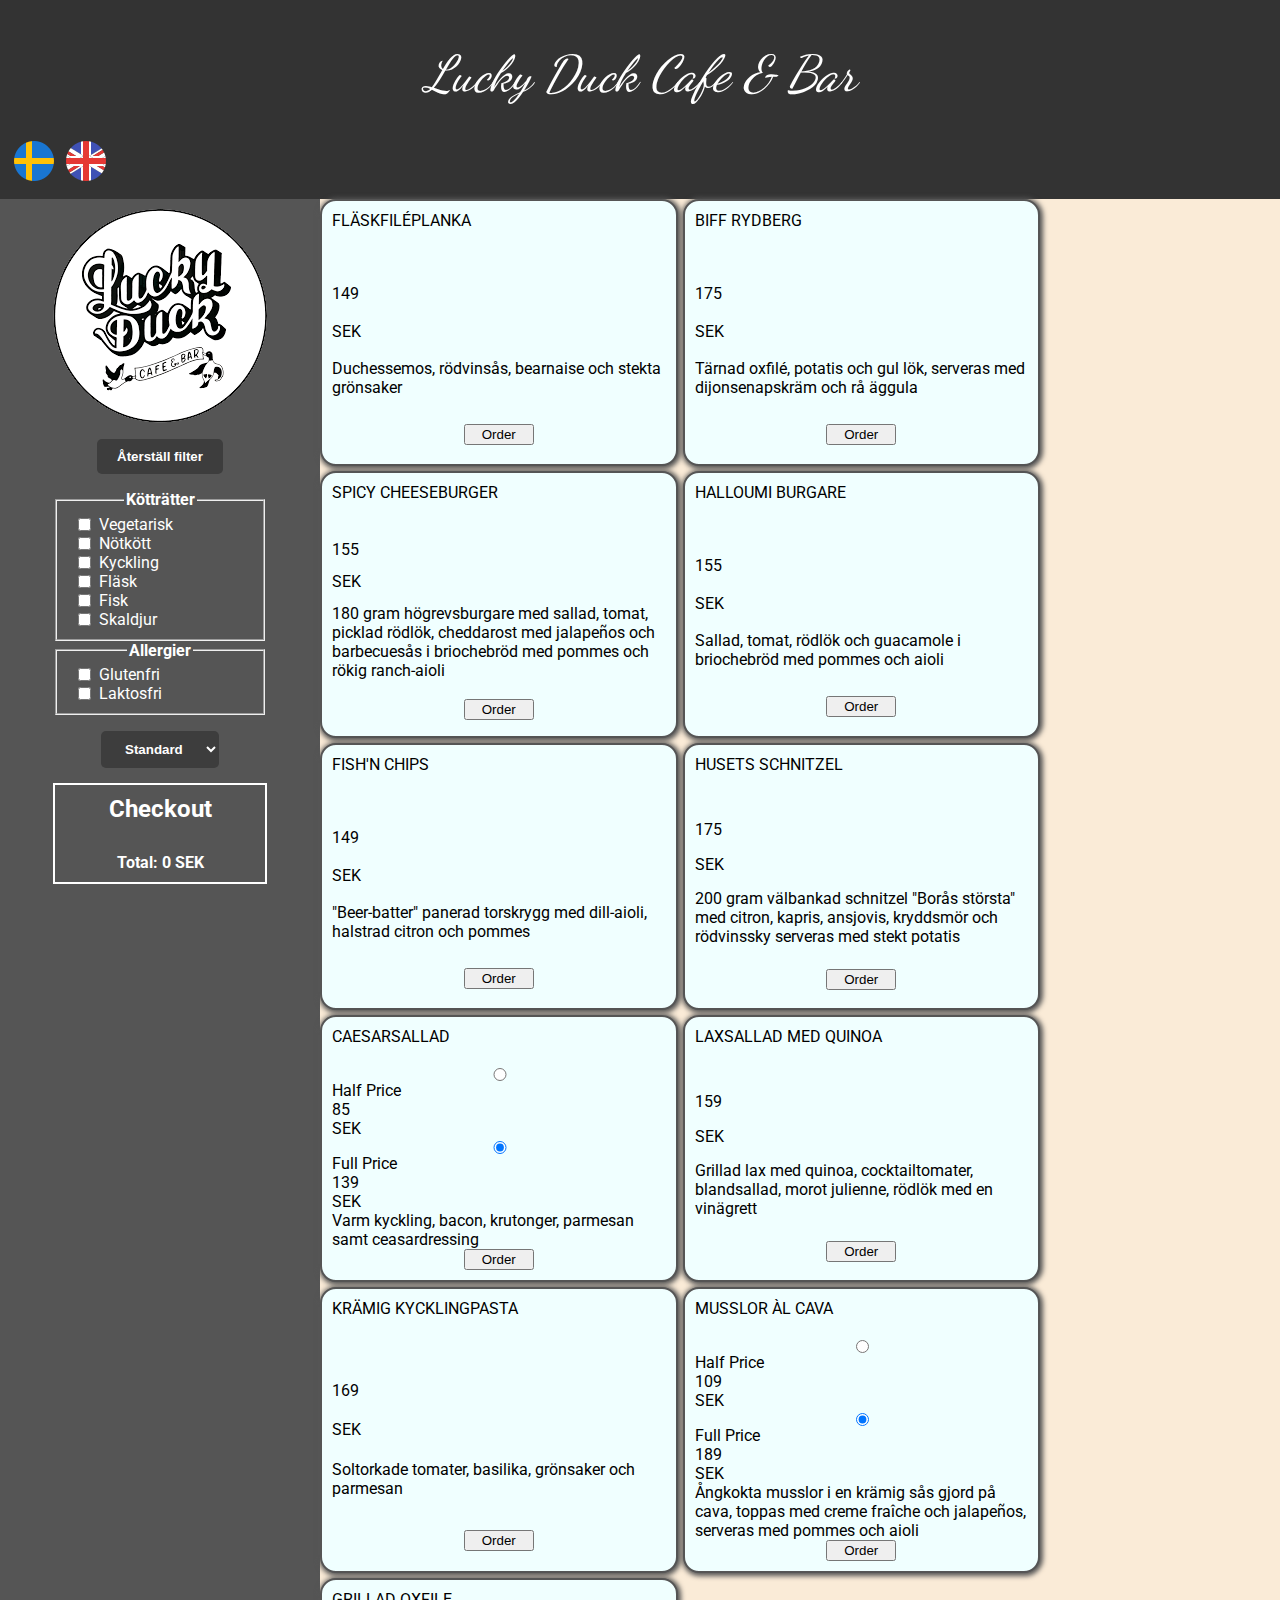
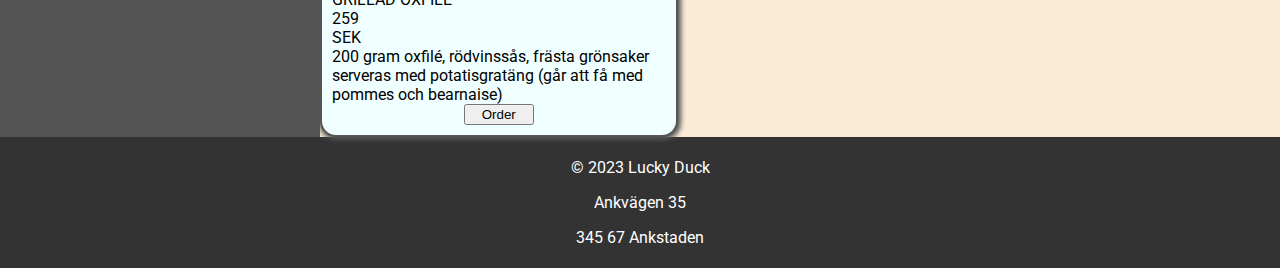
<file: index.html>
<!DOCTYPE html>
<html lang="en">

<head>
    <meta charset="UTF-8">
    <meta name="viewport" content="width=device-width, initial-scale=1.0">
    <title>Menu</title>
    <link rel="preconnect" href="https://fonts.googleapis.com">
    <link rel="preconnect" href="https://fonts.gstatic.com" crossorigin>
    <link href="https://fonts.googleapis.com/css2?family=Dancing+Script:wght@700&display=swap" rel="stylesheet">
    <link rel="preconnect" href="https://fonts.googleapis.com">
    <link rel="preconnect" href="https://fonts.gstatic.com" crossorigin>
    <link href="https://fonts.googleapis.com/css2?family=Roboto:wght@300&display=swap" rel="stylesheet">
    <link rel="stylesheet" type="text/css" href="style.css">

</head>

<body>
    
    <div class="totalcontent">
        <header class="grid-header">
            <h1 id="header">Lucky Duck Cafe & Bar</h1>
            
            <section class="languages">
                <label for="language-select"></label>
                <button class="svenskbutton" type="button" id="svensk-button">
                        <img src="bilder/svenska.png" alt="svensk flagga för svensk meny">
                      </button> 
               <button class="engelskbutton" type="button" id="engelsk-button">
                <img src="bilder/engelska.png" alt="engelsk flagga för engelsk meny">
                        </button>


                </select>
            </section>
        </header>
        
        <aside class="grid-filter">
            <div class="filters">
                <img id="logo" src="bilder/lucky_duck.png" alt="bild på lucky duck logo">
                <div class="meatFilters">
                    <p>
                        <label for="filterButton"></label>
                        <button id="reset" type="button" onclick="resetFilters()">Återställ filter</button>
                    </p>
                    <fieldset>
                        <legend id="filter">Kötträtter</legend>
                        <input id="vegetarianCheckbox" type="checkbox" data-filter="vegetarian">
                        <label id="vegetarian" for="vegetarianCheckbox">Vegetarisk</label>
                        <input id="beefCheckbox" type="checkbox" data-filter="beef">
                        <label id="beef" for="beefCheckbox">Nötkött</label>
                        <input id="chickenCheckbox" type="checkbox" data-filter="chicken">
                        <label id="chicken" for="chickenCheckbox">Kyckling</label>
                        <input id="porkCheckbox" type="checkbox" data-filter="pork">
                        <label id="pork" for="porkCheckbox">Fläsk</label>
                        <input id="fishCheckbox" type="checkbox" data-filter="fish">
                        <label id="fish" for="fishCheckbox">Fisk</label>
                        <input id="seafoodCheckbox" type="checkbox" data-filter="seafood">
                        <label id="seafood" for="seafoodCheckbox">Skaldjur</label>
                    </fieldset>
                </div>
                <div class="allergyFilters">
                    <fieldset>
                        <legend id="allergens">Allergier</legend>
                        <input id="glutenCheckbox" type="checkbox" data-filter="gluten">
                        <label id="glutenfree" for="glutenCheckbox">Glutenfri</label>
                        <input id="laktosCheckbox" type="checkbox" data-filter="lactose">
                        <label id="lactosfree" for="laktosCheckbox">Laktosfri</label>
                    </fieldset>
                </div>
                <div>
                    <div>
                        <label for="sort-element" id="priceorder"></label>
                        <select title="sortera pris" class="priceOrder" id="sort-element">
                            <option id="standard" value="standard">Standard</option>
                            <option id="lowtohigh" value="lowToHigh">Stigande</option>
                            <option id="hightolow" value="highToLow">Fallande</option>
                        </select>
                    </div>
                <section class="orderCart">
                    <header>
                        <h2>Checkout</h2>
                    </header>
                    <div id="order-div"></div>
                </section>
            </div>
            <!-- språk -->
            
        </aside>
        <!-- Menu List -->
        <section id="menu-list" class="grid-meny"></section>
        <footer class="grid-footer">
            <p>&copy; 2023 Lucky Duck</p>
            <p>Ankvägen 35</p>
            <p>345 67 Ankstaden</p>
        </footer>
    </div>

    <script src="menuScript.js"></script>
    <script src="script.js"></script>
</body>

</html>
</file>
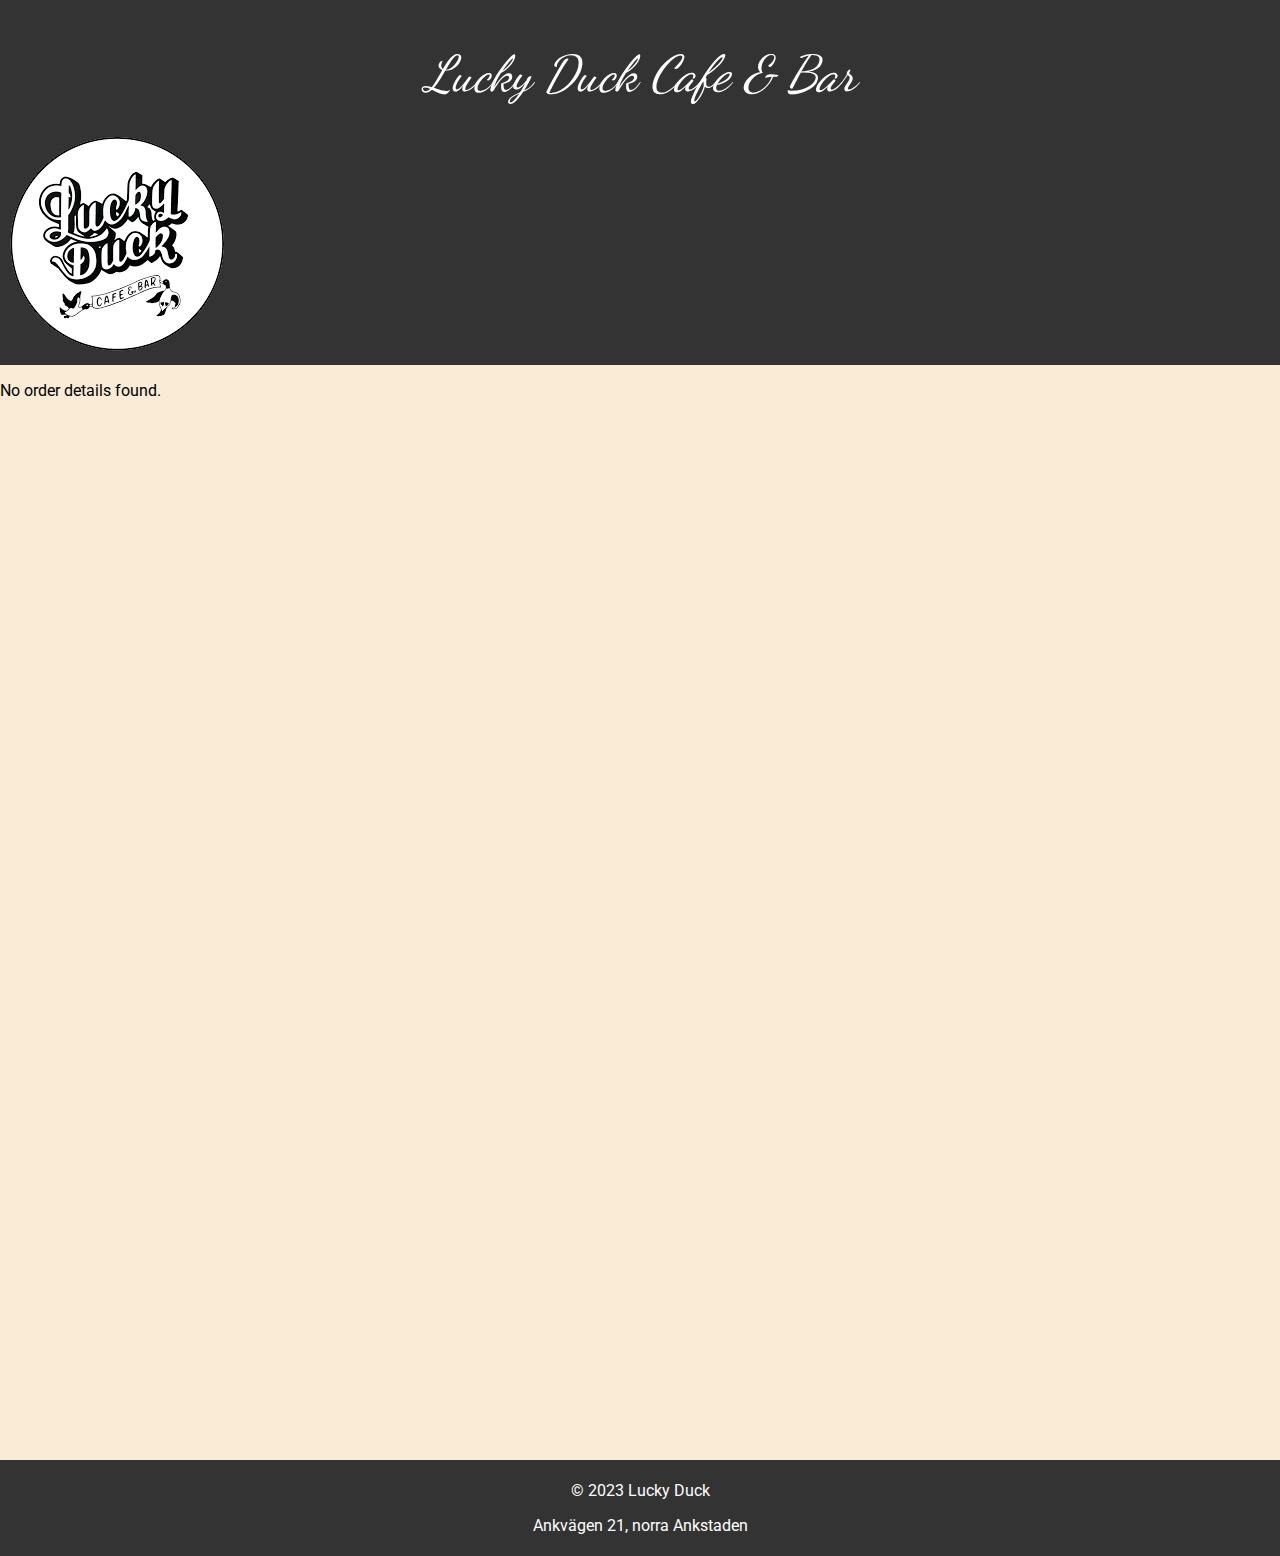
<file: kundvagn.html>
<!DOCTYPE html>
<html lang="en">
<head>
    <meta charset="UTF-8">
    <meta name="viewport" content="width=device-width, initial-scale=1.0">
    <title>Lucky Duck Kundvagn</title>
    <style href="kundvagn.css"></style>
</head>
<body>
    <link rel="preconnect" href="https://fonts.googleapis.com">
    <link rel="preconnect" href="https://fonts.gstatic.com" crossorigin>
    <link href="https://fonts.googleapis.com/css2?family=Dancing+Script:wght@700&display=swap" rel="stylesheet"> 
        <link rel="preconnect" href="https://fonts.googleapis.com">
        <link rel="preconnect" href="https://fonts.gstatic.com" crossorigin>
        <link href="https://fonts.googleapis.com/css2?family=Roboto:wght@300&display=swap" rel="stylesheet"> 
    <link rel="stylesheet" href="kundvagn.css">
<div class="totalcontent">
    <div class="grid-header">
        <h1 id="header">Lucky Duck Cafe & Bar</h1>
        <img src="bilder/lucky_duck.png" alt="bild på lucky duck logo">
    </div>

    <div id="kundvagn">




    </div>

    <div class="grid-footer">
        <p>&copy; 2023 Lucky Duck</p>
        <p>Ankvägen 21, norra Ankstaden </p>


    </div>




</div>
<script>
    // hämtar värdet av query parameter via namn
    function getQueryParam(name) {
        const urlParams = new URLSearchParams(window.location.search);
        return urlParams.get(name);
    }

    // decode och parse på order detaljer från query parametern
    function getOrderDetails() {
        const orderParam = getQueryParam('order');

        if (orderParam) {
            const orderDetails = JSON.parse(decodeURIComponent(orderParam));
            return orderDetails;
        } else {
            return null;
        }
    }
    // hämtar order detaljer
    const orderDetails = getOrderDetails();
    const orderDiv = document.getElementById('kundvagn')


    // visar order detaljer på sidan
    if (orderDetails) {
        const orderList = document.createElement('ul');

        orderDetails.items.forEach(item => {
            const listItem = document.createElement('li');
            listItem.textContent = `${item.name} - ${item.price} ${item.currency}`;
            if (item.isfullsize == false)  
            {
                listItem.textContent = `${item.name} - ${item.price} ${item.currency} (half)`;
            }
            orderList.appendChild(listItem);
        });

        orderDiv.appendChild(orderList);

        const totalElement = document.createElement('p');
        totalElement.textContent = `Total: ${orderDetails.total} ${orderDetails.items[0].currency}`;
        orderDiv.appendChild(totalElement);
    } else {
        const noOrderMessage = document.createElement('p');
        noOrderMessage.textContent = 'No order details found.';
        orderDiv.appendChild(noOrderMessage);
    }
</script>
</body>
</html>
</file>
<file: style.css>
html,
body {
    height: 100%;
    margin: 0;
    padding: 0;
    font-family: "Roboto", sans-serif;
    display: grid;
}

#logo {
    display: block;
    margin: 0 auto;
}

.totalcontent {
    display: grid;
    background-color: antiquewhite;
    grid-template-columns: 1fr 6fr;
    grid-template-rows: auto 1fr auto;
    grid-template-areas:
        "header header"
        "sidebar content"
        "footer footer";
}

.grid-header {
    grid-area: header;
    background-color: #333;
    color: #fff;
    padding: 10px;
    position: sticky;
}

.svenskbutton {
    border: none;
    background: none;
    cursor: pointer;
    margin: 0;
    padding: 0;
}

.engelskbutton {
    border: none;
    background: none;
    cursor: pointer;
    margin: 0;
    padding: 0;
}

.grid-meny {
    grid-area: content;
    padding: 20px;
    background-color: antiquewhite;
    position: sticky;

}

.grid-filter {
    grid-area: sidebar;
    background-color: #555;
    color: #fff;
    padding: 10px;
    display: grid;
    grid-column: 1;
    grid-row: 2;
    grid-gap: 20px;
    align-content: start;
    justify-content: center;
}

.filters {
    position: relative;
}

.orderCart {
    border: 2px solid #ffffff;
    padding: 10px;
    display: flex;
    margin-top: 15px;
    flex-direction: column;
    align-items: center;
}

.orderCart header h2 {
    text-align: center;
    margin-top: 0;
}

.grid-footer {
    grid-area: footer;
    background-color: #333;
    color: #fff;
    padding: 5px;
    text-align: center;
}

#header {
    text-align: center;
    font-size: 50px;
    font-style: italic;
    font-family: "Dancing Script", cursive;
    font-weight: lighter;
}

#menu-list {
    grid-auto-flow: column;
    grid-column: 2;
    grid-row: 2;
    display: grid;
    grid-gap: 30px;
    grid-template-columns: 1fr 1fr 1fr;
    grid-template-rows: 1fr 1fr 1fr 1fr;
    max-width: 80ch;
}

#menu-list article {
    display: grid;
    padding: 10px;
    border-radius: 1rem;
    border: 2px solid #555;
    box-shadow: 1px 1px 5px 2px #555;
    background-color: azure;
}

#menu-list article dish_id {
    display: none;

}

#menu-list article description {
    grid-column: 1 / -1;
}

#menu-list article .order-button {
    width: 70px;
    align-self: end;

}

fieldset {
    display: grid;
    grid-template-columns: 30px 1fr;
}

.hidden {
    display: none !important;
}

#reset {
    background-color: rgb(61, 61, 61);
    color: white;
    padding: 10px 20px;
    border: none;
    border-radius: 5px;
    display: block;
    margin: 0 auto;
    font-weight: bold;
}

#sort-element {
    background-color: rgb(61, 61, 61);
    color: white;
    padding: 10px 20px;
    border: none;
    border-radius: 5px;
    display: block;
    margin: 0 auto;
    margin-top: 1rem;
    font-weight: bold;

}

#priceorder {
    text-align: center;
}

#standard,
#lowtohigh,
#hightolow {
    text-align: left;
}

#order-div {
    padding-top: 10px;
    text-align: center;
    font-weight: bold;
}

#filter {
    display: block;
    margin: 0 auto;
    font-weight: bold;

}

#allergens {
    display: block;
    margin: 0 auto;
    font-weight: bold;
}

/* Anpassar designen för mobila enheter*/
@media (max-width: 1600px) {
    #menu-list {
        grid-auto-flow: row;
        grid-template-columns: 1fr 1fr;
        padding: 0px;
        grid-gap: 5px;

    }

    .totalcontent {
        display: grid;
        grid-template-columns: 1fr 3fr;
        grid-template-rows: auto 1fr auto;

    }

    #menu-list article {
        width: 100%;
        box-sizing: border-box;
        grid-template-columns: 1fr;
    }

    #menu-list article .order-button {
        margin: auto;
        align-self: end;
    }

    .grid-filter {
        font-size: 1em;
        width: auto;
        align-items: stretch;

    }
}

@media (max-width: 1000px) {
    #menu-list {
        grid-auto-flow: row;
        grid-template-columns: 1fr 1fr;
        padding: 0px;
        grid-gap: 5px;
    }

    .totalcontent {
        display: grid;
        grid-template-columns: 1fr 3fr;
        grid-template-rows: auto 1fr auto;
        grid-template-areas:
            "header header"
            "sidebar content"
            "footer footer";
    }

    #menu-list article {
        width: 100%;
        box-sizing: border-box;
        grid-template-columns: 1fr;
    }

    #menu-list article .order-button {
        margin: auto;
        align-self: end;
    }

    .grid-filter {
        font-size: 1em;
        width: auto;
        align-items: stretch;
    }
}

@media (max-width: 900px) {
    #menu-list {
        grid-auto-flow: row;
        grid-template-columns: 1fr;
        padding: 0px;
        grid-gap: 5px;
    }

    .totalcontent {
        display: grid;
        grid-template-columns: 1fr 2fr;
        grid-template-rows: auto 1fr auto;
        grid-template-areas:
            "header header"
            "sidebar content"
            "footer footer";
    }

    #menu-list article {
        width: 100%;
        box-sizing: border-box;
        grid-template-columns: 1fr;
    }

    #menu-list article .order-button {
        margin: auto;
        align-self: end;
    }

    .grid-filter {
        font-size: 1.5em;
        width: auto;
        align-items: stretch;
    }
}

@media (max-width: 700px) {
    .totalcontent {
        display: grid;
        grid-template-columns: 1fr;
        grid-template-rows: auto auto 1fr auto;
        grid-template-areas:
            "header"
            "sidebar"
            "content"
            "footer";
    }

    .grid-header {
        justify-content: center;
        grid-area: header;
    }

    .grid-filter {
        width: 100%;
        display: flex;
        justify-content: center;
        align-items: center;
        grid-area: sidebar;
    }

    #menu-list {
        grid-template-columns: 1fr;
        grid-gap: 5px;
        grid-area: content;
    }

    .grid-footer {
        justify-content: center;
        grid-area: footer;
    }

    @media (max-width: 320px) {
        .totalcontent {
            display: grid;
            grid-template-columns: 1fr;
            grid-template-rows: auto auto 1fr auto;
            grid-template-areas:
                "header"
                "sidebar"
                "content"
                "footer";
        }

        .grid-header {
            justify-content: center;
            grid-area: header;
        }

        .grid-filter {
            width: 100%;
            display: flex;
            justify-content: center;
            align-items: center;
            grid-area: sidebar;
        }

        #menu-list {
            grid-template-columns: 1fr;
            grid-gap: 5px;
            grid-area: content;
        }

        .grid-footer {
            justify-content: center;
            grid-area: footer;
        }
    }
}
</file>
<file: kundvagn.css>
html, body {
    height: 100%;
    margin: 0;
    padding: 0;
    font-family: 'Roboto', sans-serif;
    display: grid;
    background-color: antiquewhite;

}

.totalcontent{
    display: grid;
    grid-template-columns: 1fr; 
    grid-template-rows: 1fr 3fr;
    grid-template-areas:
    "header header"
    "content content"
    "footer footer";
    
    
    
  }
  .grid-header{
    
    background-color: #333;
    color: #fff;
    padding: 10px;
    position: sticky;
    
  }
  #header{
    text-align: center;
    font-size: 50px;
    font-style: italic;
    font-family: 'Dancing Script', cursive;
    font-weight: lighter;    
}

#kundvagn{
    grid-area: content;
}

.grid-footer{
    grid-area: footer;
    background-color: #333;
    color: #fff;
    padding: 5px;
    text-align: center;
  }
</file>
